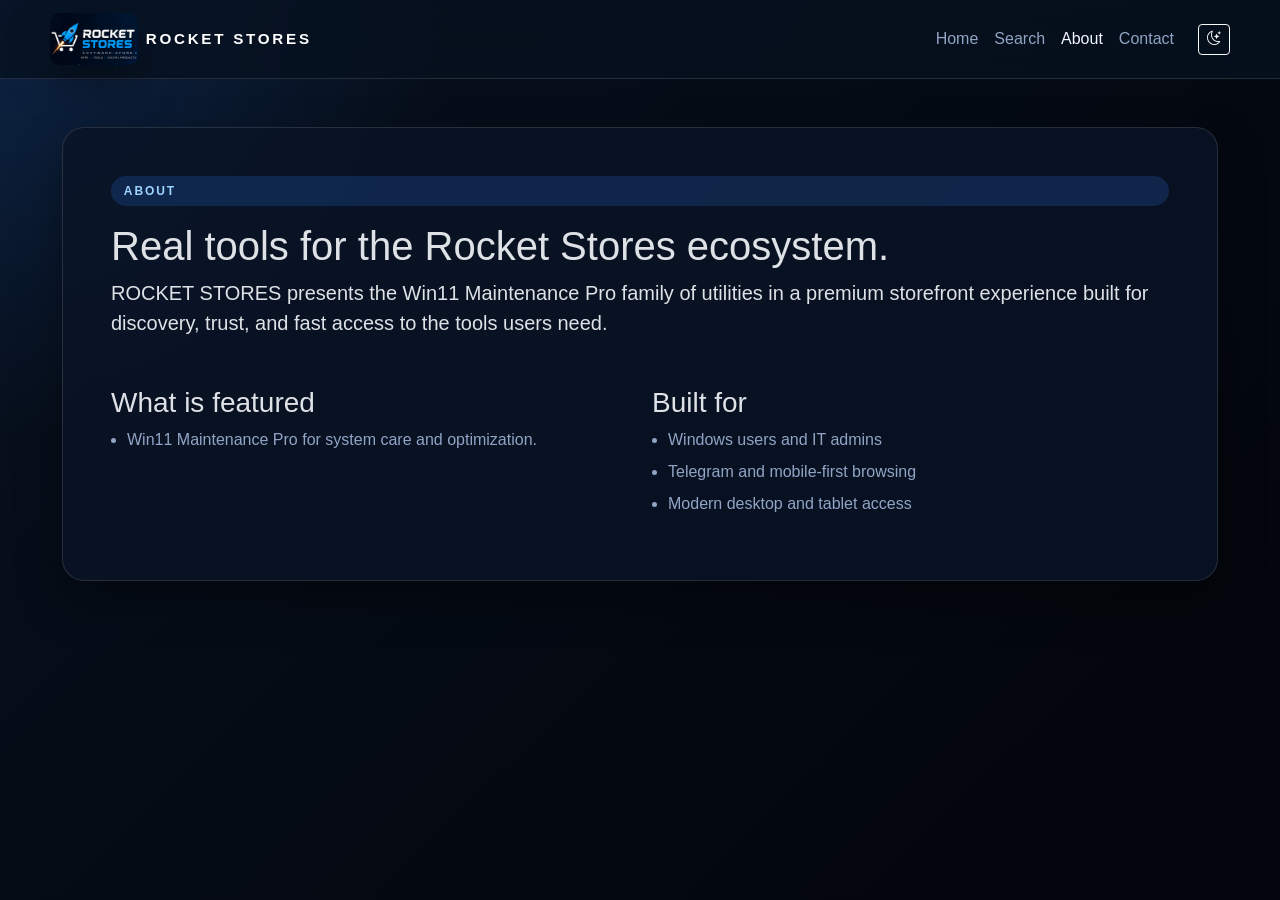
<file: about.html>
<!DOCTYPE html>
<html lang="en" data-bs-theme="dark">
  <head>
    <meta charset="UTF-8" />
    <meta name="viewport" content="width=device-width, initial-scale=1.0" />
    <title>ROCKET STORES | About</title>
    <link href="https://cdn.jsdelivr.net/npm/bootstrap@5.3.3/dist/css/bootstrap.min.css" rel="stylesheet" />
    <link href="https://cdn.jsdelivr.net/npm/bootstrap-icons@1.11.2/font/bootstrap-icons.min.css" rel="stylesheet" />
    <link rel="stylesheet" href="css/style.css" />
    <link rel="stylesheet" href="css/responsive.css" />
  </head>
  <body>
    <header class="topbar">
      <nav class="container navbar navbar-expand-lg">
        <a class="navbar-brand d-flex align-items-center gap-2" href="index.html" aria-label="ROCKET STORES home">
          <img class="site-logo auto-image" src="images/logo.png" alt="ROCKET STORES logo" />
          <span>ROCKET STORES</span>
        </a>
        <button class="navbar-toggler" type="button" data-bs-toggle="collapse" data-bs-target="#mainNav" aria-controls="mainNav" aria-expanded="false" aria-label="Toggle navigation">
          <span class="navbar-toggler-icon"></span>
        </button>
        <div class="collapse navbar-collapse" id="mainNav">
          <ul class="navbar-nav ms-auto me-3">
            <li class="nav-item"><a class="nav-link" href="index.html">Home</a></li>
            <li class="nav-item"><a class="nav-link" href="search.html">Search</a></li>
            <li class="nav-item"><a class="nav-link active" href="about.html">About</a></li>
            <li class="nav-item"><a class="nav-link" href="contact.html">Contact</a></li>
          </ul>
          <button class="btn btn-outline-light btn-sm theme-toggle" type="button" aria-label="Toggle theme">
            <i class="bi bi-moon-stars"></i>
          </button>
        </div>
      </nav>
    </header>

    <main class="container py-5">
      <section class="card p-4 p-lg-5">
        <p class="eyebrow">About</p>
        <h1>Real tools for the Rocket Stores ecosystem.</h1>
        <p class="lead">ROCKET STORES presents the Win11 Maintenance Pro family of utilities in a premium storefront experience built for discovery, trust, and fast access to the tools users need.</p>
        <div class="row g-4 mt-2">
          <div class="col-md-6">
            <h3>What is featured</h3>
            <ul class="detail-list">
              <li>Win11 Maintenance Pro for system care and optimization.</li>
            </ul>
          </div>
          <div class="col-md-6">
            <h3>Built for</h3>
            <ul class="detail-list">
              <li>Windows users and IT admins</li>
              <li>Telegram and mobile-first browsing</li>
              <li>Modern desktop and tablet access</li>
            </ul>
          </div>
        </div>
      </section>
    </main>

    <script src="https://telegram.org/js/telegram-web-app.js"></script>
    <script src="js/telegram.js"></script>
    <script src="js/ui.js"></script>
  </body>
</html>
</file>
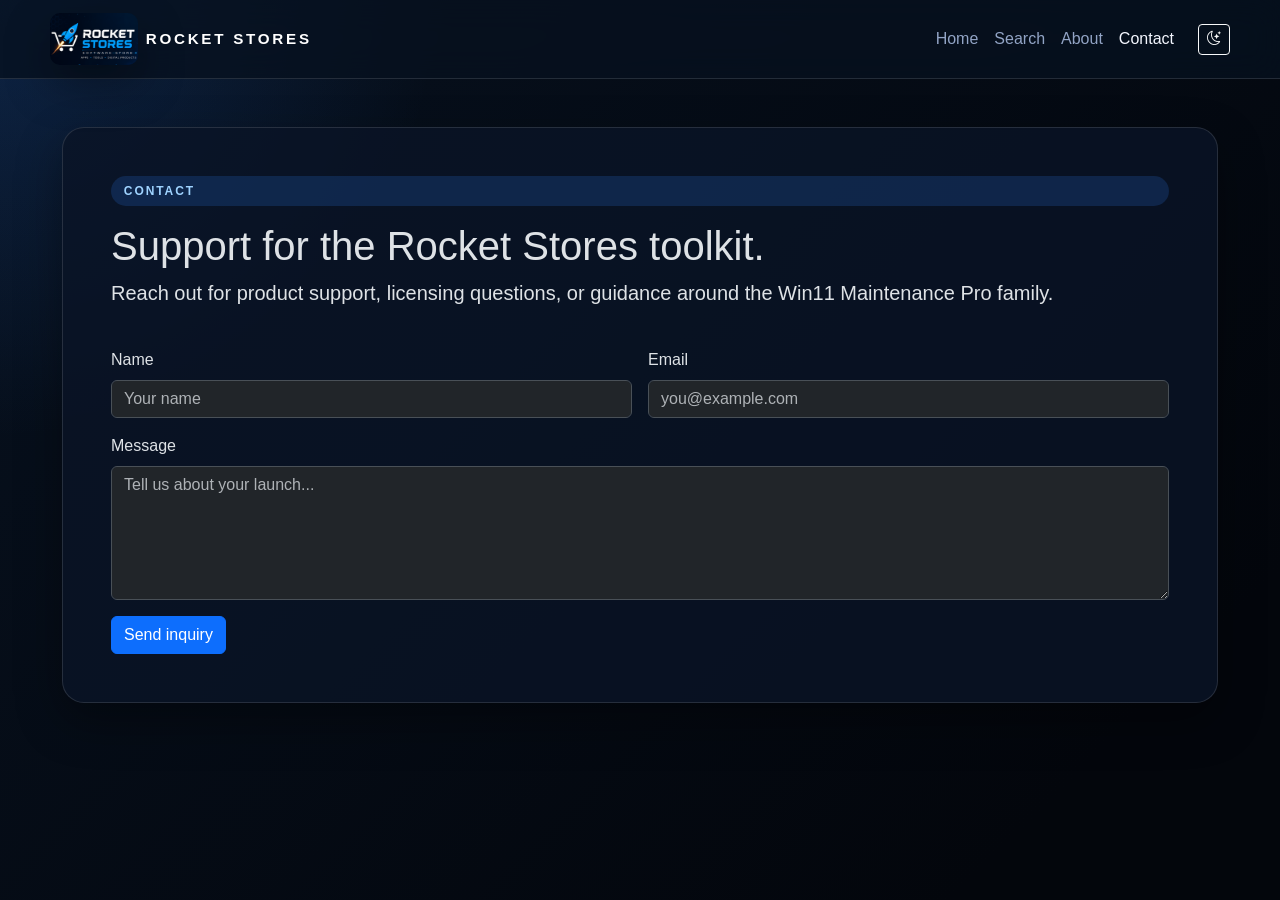
<file: contact.html>
<!DOCTYPE html>
<html lang="en" data-bs-theme="dark">
  <head>
    <meta charset="UTF-8" />
    <meta name="viewport" content="width=device-width, initial-scale=1.0" />
    <title>ROCKET STORES | Contact</title>
    <link href="https://cdn.jsdelivr.net/npm/bootstrap@5.3.3/dist/css/bootstrap.min.css" rel="stylesheet" />
    <link href="https://cdn.jsdelivr.net/npm/bootstrap-icons@1.11.2/font/bootstrap-icons.min.css" rel="stylesheet" />
    <link rel="stylesheet" href="css/style.css" />
    <link rel="stylesheet" href="css/responsive.css" />
  </head>
  <body>
    <header class="topbar">
      <nav class="container navbar navbar-expand-lg">
        <a class="navbar-brand d-flex align-items-center gap-2" href="index.html" aria-label="ROCKET STORES home">
          <img class="site-logo auto-image" src="images/logo.png" alt="ROCKET STORES logo" />
          <span>ROCKET STORES</span>
        </a>
        <button class="navbar-toggler" type="button" data-bs-toggle="collapse" data-bs-target="#mainNav" aria-controls="mainNav" aria-expanded="false" aria-label="Toggle navigation">
          <span class="navbar-toggler-icon"></span>
        </button>
        <div class="collapse navbar-collapse" id="mainNav">
          <ul class="navbar-nav ms-auto me-3">
            <li class="nav-item"><a class="nav-link" href="index.html">Home</a></li>
            <li class="nav-item"><a class="nav-link" href="search.html">Search</a></li>
            <li class="nav-item"><a class="nav-link" href="about.html">About</a></li>
            <li class="nav-item"><a class="nav-link active" href="contact.html">Contact</a></li>
          </ul>
          <button class="btn btn-outline-light btn-sm theme-toggle" type="button" aria-label="Toggle theme">
            <i class="bi bi-moon-stars"></i>
          </button>
        </div>
      </nav>
    </header>

    <main class="container py-5">
      <section class="card p-4 p-lg-5">
        <p class="eyebrow">Contact</p>
        <h1>Support for the Rocket Stores toolkit.</h1>
        <p class="lead">Reach out for product support, licensing questions, or guidance around the Win11 Maintenance Pro family.</p>
        <form class="row g-3 mt-2">
          <div class="col-md-6">
            <label class="form-label" for="name">Name</label>
            <input class="form-control" id="name" type="text" placeholder="Your name" />
          </div>
          <div class="col-md-6">
            <label class="form-label" for="email">Email</label>
            <input class="form-control" id="email" type="email" placeholder="you@example.com" />
          </div>
          <div class="col-12">
            <label class="form-label" for="message">Message</label>
            <textarea class="form-control" id="message" rows="5" placeholder="Tell us about your launch..."></textarea>
          </div>
          <div class="col-12">
            <button class="btn btn-primary" type="submit">Send inquiry</button>
          </div>
        </form>
      </section>
    </main>

    <script src="https://telegram.org/js/telegram-web-app.js"></script>
    <script src="js/telegram.js"></script>
    <script src="js/ui.js"></script>
  </body>
</html>
</file>
<file: css/style.css>
:root {
  color-scheme: dark;
  --bg: #07111f;
  --panel: rgba(10, 20, 38, 0.82);
  --panel-2: rgba(16, 29, 54, 0.92);
  --text: #f4f7ff;
  --muted: #92a4c5;
  --accent: #2d7ff9;
  --accent-2: #ff8f3f;
  --border: rgba(255, 255, 255, 0.12);
  --shadow: 0 18px 45px rgba(0, 0, 0, 0.35);
}

* { box-sizing: border-box; }
body {
  margin: 0;
  font-family: Inter, Segoe UI, Roboto, Arial, sans-serif;
  background:
    radial-gradient(circle at top left, rgba(45, 127, 249, 0.18), transparent 28%),
    linear-gradient(135deg, var(--bg), #03060c 85%);
  background-size: cover;
  color: var(--text);
  min-height: 100vh;
}
a { color: inherit; text-decoration: none; }
img { max-width: 100%; display: block; }

.topbar {
  position: sticky;
  top: 0;
  z-index: 20;
  backdrop-filter: blur(16px);
  background: rgba(7, 17, 31, 0.78);
  border-bottom: 1px solid var(--border);
}
.navbar-brand { font-weight: 700; letter-spacing: 0.18em; font-size: 0.95rem; }
.site-logo {
  width: auto;
  height: 52px;
  border-radius: 10px;
  object-fit: contain;
  box-shadow: var(--shadow);
}

.brand-mark {
  display: inline-grid;
  place-items: center;
  width: 34px; height: 34px;
  border-radius: 10px;
  background: linear-gradient(135deg, var(--accent), var(--accent-2));
  color: white;
  box-shadow: var(--shadow);
}
.nav-link { color: var(--muted) !important; transition: color 0.2s ease; }
.nav-link:hover, .nav-link.active { color: var(--text) !important; }

.hero-section {
  display: grid;
  gap: 2rem;
  align-items: center;
  padding: 4rem 0 3rem;
}
.hero-copy h1 { font-size: clamp(2rem, 5vw, 3.8rem); line-height: 1.02; margin: 0.7rem 0 1rem; }
.text-gradient { background: linear-gradient(90deg, #7cc7ff, #2d7ff9 45%, #ff8f3f); -webkit-background-clip: text; color: transparent; }
.hero-copy p { color: var(--muted); font-size: 1.05rem; max-width: 640px; }
.chip, .eyebrow {
  display: inline-block;
  padding: 0.38rem 0.8rem;
  border-radius: 999px;
  background: rgba(45, 127, 249, 0.18);
  color: #9fd3ff;
  text-transform: uppercase;
  letter-spacing: 0.16em;
  font-size: 0.75rem;
  font-weight: 700;
}
.hero-search {
  display: flex;
  align-items: center;
  gap: 0.5rem;
  background: var(--panel);
  border: 1px solid var(--border);
  padding: 0.7rem;
  border-radius: 999px;
  box-shadow: var(--shadow);
  max-width: 640px;
  margin-top: 1.3rem;
}
.hero-search input { background: transparent; border: none; color: var(--text); flex: 1; outline: none; }
.hero-search input::placeholder { color: var(--muted); }
.hero-meta { display: flex; flex-wrap: wrap; gap: 1rem; margin-top: 1.2rem; }
.hero-meta > div { background: var(--panel); border: 1px solid var(--border); padding: 0.8rem 1rem; border-radius: 16px; min-width: 120px; }
.hero-meta strong { display: block; font-size: 1.1rem; }
.hero-meta span { color: var(--muted); font-size: 0.9rem; }
.hero-visual { position: relative; min-height: 320px; display: grid; place-items: center; overflow: hidden; border-radius: 30px; background: linear-gradient(135deg, rgba(45,127,249,0.14), rgba(255,143,63,0.1)); border: 1px solid var(--border); }
.orb { position: absolute; border-radius: 50%; filter: blur(10px); opacity: 0.8; }
.orb-one { width: 220px; height: 220px; background: radial-gradient(circle, rgba(45,127,249,0.45), transparent 70%); top: 20px; left: 30px; animation: float 6s ease-in-out infinite; }
.orb-two { width: 180px; height: 180px; background: radial-gradient(circle, rgba(255,143,63,0.4), transparent 70%); bottom: 10px; right: 10px; animation: float 5s ease-in-out infinite reverse; }
.glass-panel { position: relative; z-index: 1; width: min(100%, 360px); padding: 1.4rem; border-radius: 28px; background: linear-gradient(145deg, rgba(255,255,255,0.16), rgba(255,255,255,0.04)); border: 1px solid var(--border); box-shadow: var(--shadow); }
.hero-banner-image {
  position: absolute;
  inset: 0;
  width: 100%;
  height: 100%;
  object-fit: contain;
  object-position: center;
  border-radius: 30px;
  opacity: 0.95;
  filter: saturate(1.1);
  pointer-events: none;
  padding: 1rem;
}
.image-placeholder {
  display: grid;
  place-items: center;
  width: 100%;
  min-height: 140px;
  border-radius: 18px;
  border: 1px dashed rgba(255,255,255,0.24);
  background: linear-gradient(135deg, rgba(45,127,249,0.18), rgba(255,143,63,0.18));
  color: var(--text);
  text-align: center;
  padding: 1rem;
}
.image-placeholder span {
  display: block;
  font-size: 1.1rem;
  font-weight: 700;
  margin-bottom: 0.2rem;
}
.image-placeholder small { color: var(--muted); }

.section-heading { display: flex; justify-content: space-between; align-items: center; gap: 1rem; margin-bottom: 1rem; }
.section-heading h2 { margin: 0.2rem 0 0; font-size: 1.35rem; }
.categories-grid, .app-grid, .stats-grid { display: grid; gap: 1rem; }
.categories-grid { grid-template-columns: repeat(auto-fit, minmax(140px, 1fr)); }
.app-grid { grid-template-columns: repeat(auto-fit, minmax(240px, 1fr)); }
.stats-grid { grid-template-columns: repeat(auto-fit, minmax(180px, 1fr)); }
.card, .stat-card, .detail-sidebar, .search-shell { background: var(--panel); border: 1px solid var(--border); box-shadow: var(--shadow); border-radius: 22px; }
.app-card { padding: 1rem; display: flex; flex-direction: column; gap: 0.85rem; transition: transform 0.25s ease, border-color 0.25s ease; }
.app-card:hover { transform: translateY(-4px); border-color: rgba(45,127,249,0.45); }
.app-card .app-thumb { border-radius: 16px; min-height: 140px; background: linear-gradient(135deg, rgba(45,127,249,0.24), rgba(255,143,63,0.18)); overflow: hidden; }
.app-card .app-thumb img { width: 100%; height: 100%; object-fit: cover; }
.app-icon {
  width: 40px;
  height: 40px;
  border-radius: 12px;
  object-fit: cover;
  flex-shrink: 0;
}
.app-card .app-header { display:flex; justify-content:space-between; align-items:center; gap:0.5rem; }
.badge { border-radius: 999px; }
.tag-row { display:flex; flex-wrap: wrap; gap:0.4rem; }
.tag { padding: 0.28rem 0.65rem; font-size: 0.72rem; border-radius: 999px; background: rgba(255,255,255,0.08); color: var(--muted); }
.meta-line { color: var(--muted); font-size: 0.9rem; }
.footer { padding: 2rem 0 2.4rem; color: var(--muted); }
.footer-links { display:flex; gap:1rem; flex-wrap:wrap; }
.detail-hero img { width: 100%; border-radius: 24px; min-height: 280px; object-fit: cover; background:#0c1731; }
.detail-sidebar, .card { padding: 1.2rem; }
.detail-list { padding-left: 1rem; color: var(--muted); }
.detail-list li { margin-bottom: 0.5rem; }
.category-card {
  padding: 1rem;
  text-align: center;
  border-radius: 20px;
  background: linear-gradient(145deg, rgba(255,255,255,0.08), rgba(255,255,255,0.03));
  border: 1px solid var(--border);
  min-height: 132px;
  display: flex;
  flex-direction: column;
  align-items: center;
  justify-content: center;
  overflow: hidden;
}
.category-card i {
  font-size: 1.3rem;
  color: #7cc7ff;
  margin-bottom: 0.55rem;
  flex-shrink: 0;
}
.category-card h3 {
  margin: 0;
  font-size: clamp(0.95rem, 1.8vw, 1.05rem);
  line-height: 1.2;
  word-break: break-word;
  overflow-wrap: anywhere;
}
.category-card p {
  margin: 0.25rem 0 0;
  color: var(--muted);
  font-size: 0.9rem;
  line-height: 1.3;
  word-break: break-word;
  overflow-wrap: anywhere;
}
.stat-card { padding: 1.2rem; text-align:center; }
.stat-card h3 { font-size: 1.7rem; margin-bottom:0.2rem; }
@keyframes float { 0%,100% { transform:translateY(0);} 50% { transform:translateY(-12px);} }
</file>
<file: css/responsive.css>
.container { max-width: 1180px; }
@media (min-width: 768px) {
  .hero-section { grid-template-columns: 1.15fr 0.85fr; padding-top: 5rem; }
}
@media (max-width: 767px) {
  .hero-search { border-radius: 20px; flex-wrap: wrap; }
  .hero-search button { width: 100%; }
  .section-heading { flex-direction: column; align-items: flex-start; }
  .app-grid { grid-template-columns: 1fr; }
}
</file>
